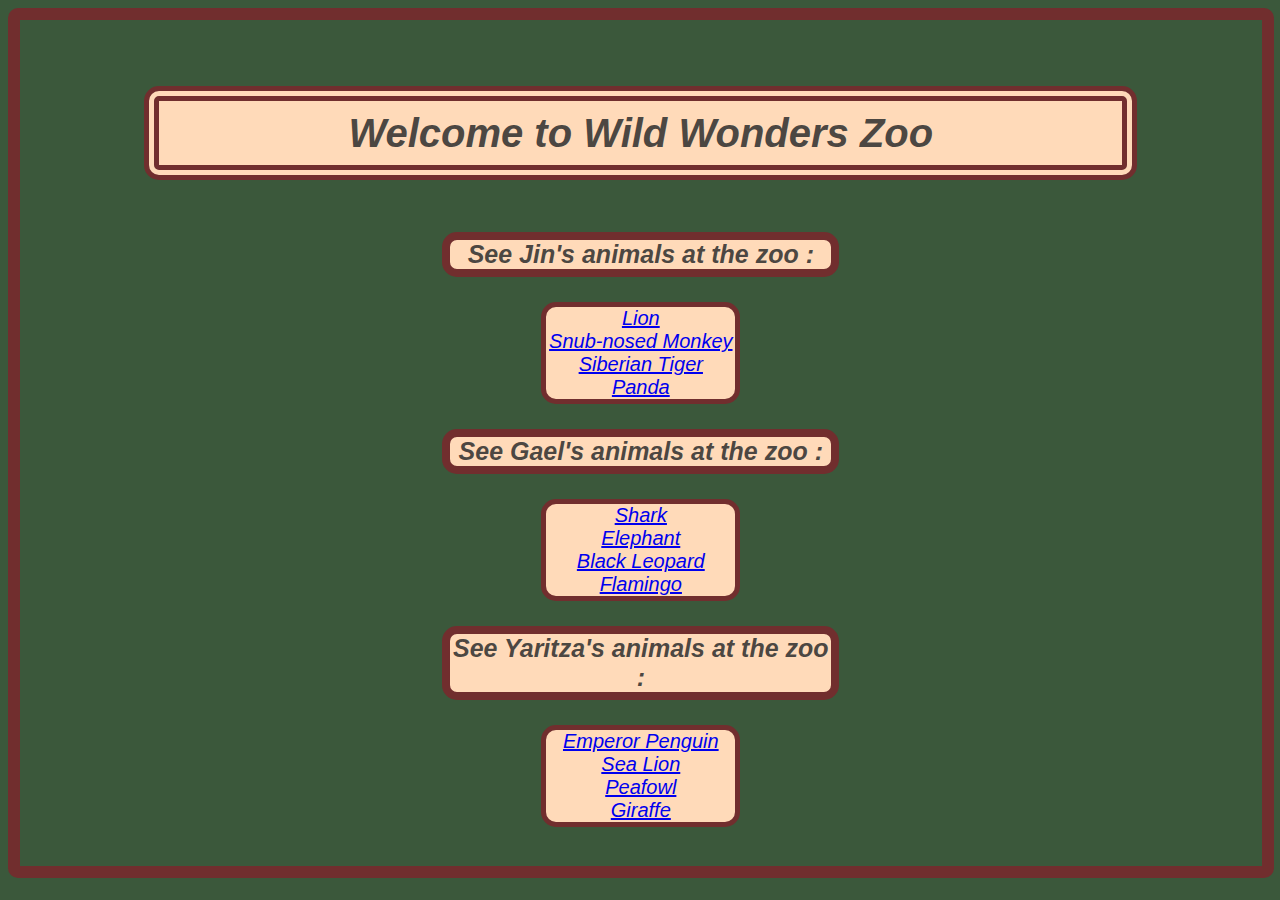
<file: index.html>
<!DOCTYPE html>
<html>
  <head>
    <meta charset="UTF-8">
    <meta name="viewport" content="width=device-width, initial-scale=1.0">
    <title>Jin and Gael's Zoo</title>
    <link rel="stylesheet" type="text/css" href="css/index.css">
  </head>
  <body>
    <div class="front-page">
      <h1 class="header-1">Welcome to Wild Wonders Zoo</h1>
      <h3 class="header-2">See Jin's animals at the zoo :</h3>
      <div class="link">
        <a href="lion.html">Lion</a>
        <a href="monkey.html">Snub-nosed Monkey</a>
        <a href="tiger.html">Siberian Tiger</a>
        <a href="panda.html">Panda</a>
      </div>
      <h3 class="header-2">See Gael's animals at the zoo :</h3>
      <div class="link">
        <a href="shark.html">Shark</a>
        <a href="elephant.html">Elephant</a>
        <a href="black-leopard.html">Black Leopard</a>
        <a href="flamingo.html">Flamingo</a>
      </div>
      <h3 class="header-2">See Yaritza's animals at the zoo :</h3>
      <div class="link">
        <a href="emperor-penguins.html">Emperor Penguin</a>
        <a href="sea-lions.html">Sea Lion</a>
        <a href="peacock.html">Peafowl</a>
        <a href="giraffe.html">Giraffe</a>
  </div>
  </body>
</html>
</file>
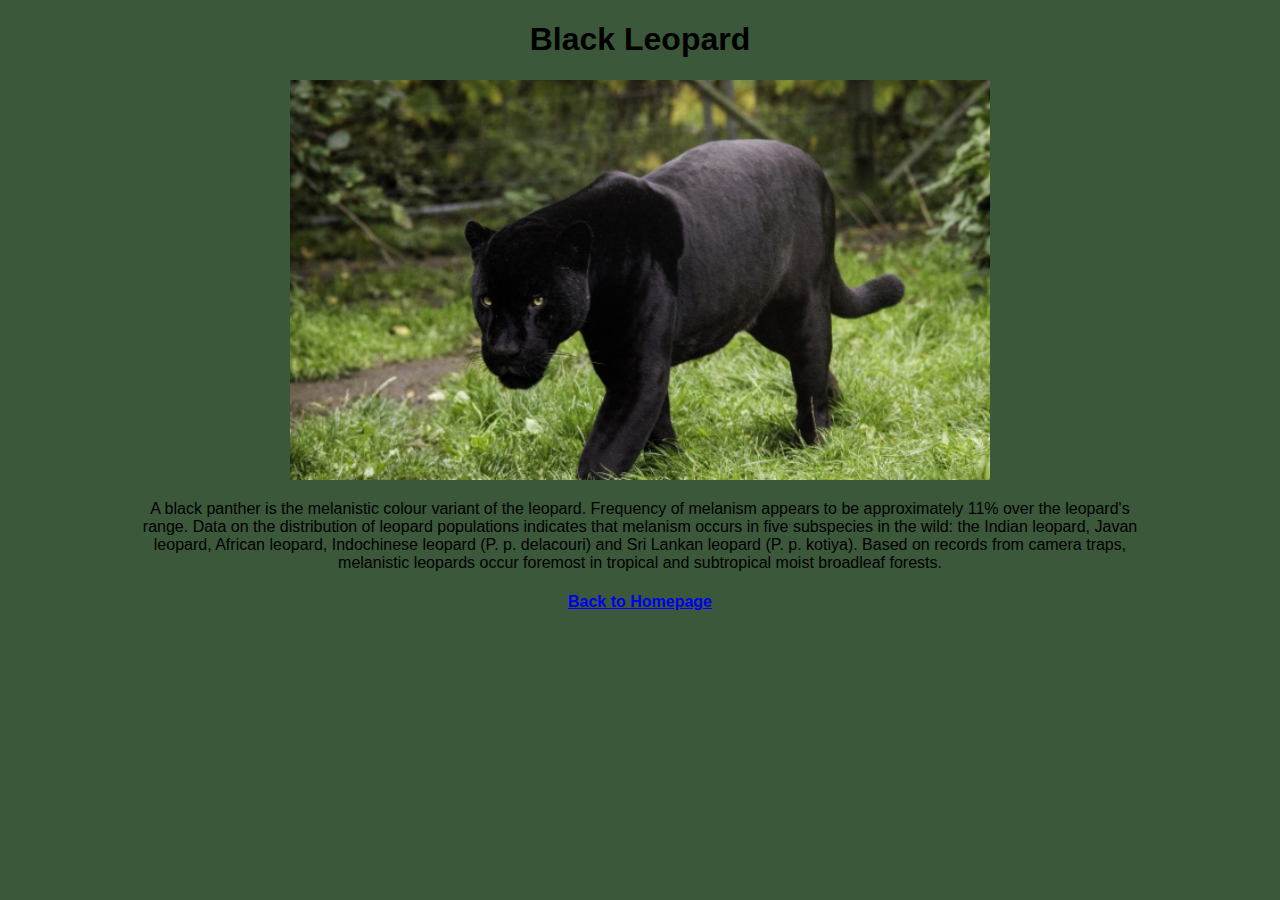
<file: black-leopard.html>
<!DOCTYPE html>
<html>
    <head>
        <title>Gael's Zoo - Black Leopard</title>
        <link rel="stylesheet" type="text/css" href="css/blackleopard.css" >
    </head>
    <body>
        <h1> Black Leopard </h1>
        <img src="img/Black_Leopard-1.jpg" alt="scary looking big cat">
        <p>
            A black panther is the melanistic colour variant of the leopard. 
            Frequency of melanism appears to be approximately 11% over the leopard's range. 
            Data on the distribution of leopard populations indicates that melanism occurs in 
            five subspecies in the wild: the Indian leopard, Javan leopard, African leopard, 
            Indochinese leopard (P. p. delacouri) and Sri Lankan leopard (P. p. kotiya). 
            Based on records from camera traps, melanistic leopards occur foremost in tropical 
            and subtropical moist broadleaf forests.
        </p>
        <h4 id="return-link"><a href="index.html">Back to Homepage</a></h4>
    </body>
</html>
</file>
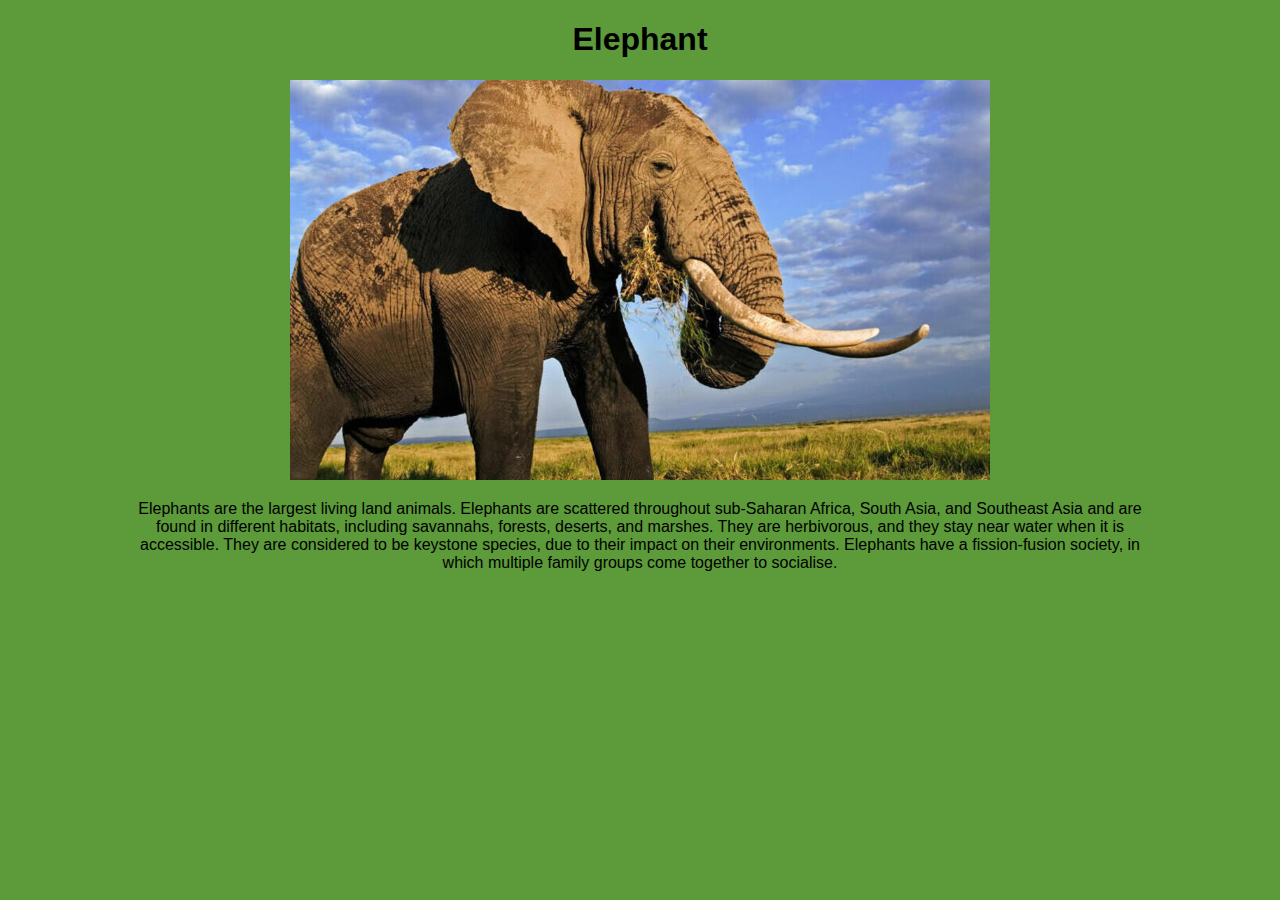
<file: elephant.html>
<!DOCTYPE html>
<html>
    <head>
        <title>Gael's Zoo - Elephant</title>
        <link rel="stylesheet" type="text/css" href="css/elephant.css" >
    </head>
    <body>
        <h1> Elephant </h1>
        <img src="img/Elephant-1.jpg" alt="Just a really big elephant">
        <p>
            Elephants are the largest living land animals. Elephants are scattered throughout sub-Saharan Africa,
            South Asia, and Southeast Asia and are found in different habitats, including savannahs, forests, deserts, 
            and marshes. They are herbivorous, and they stay near water when it is accessible. They are considered to be keystone species, 
            due to their impact on their environments. Elephants have a fission-fusion society, in which multiple family groups come together 
            to socialise.
        </p>
    </body>
</html>
</file>
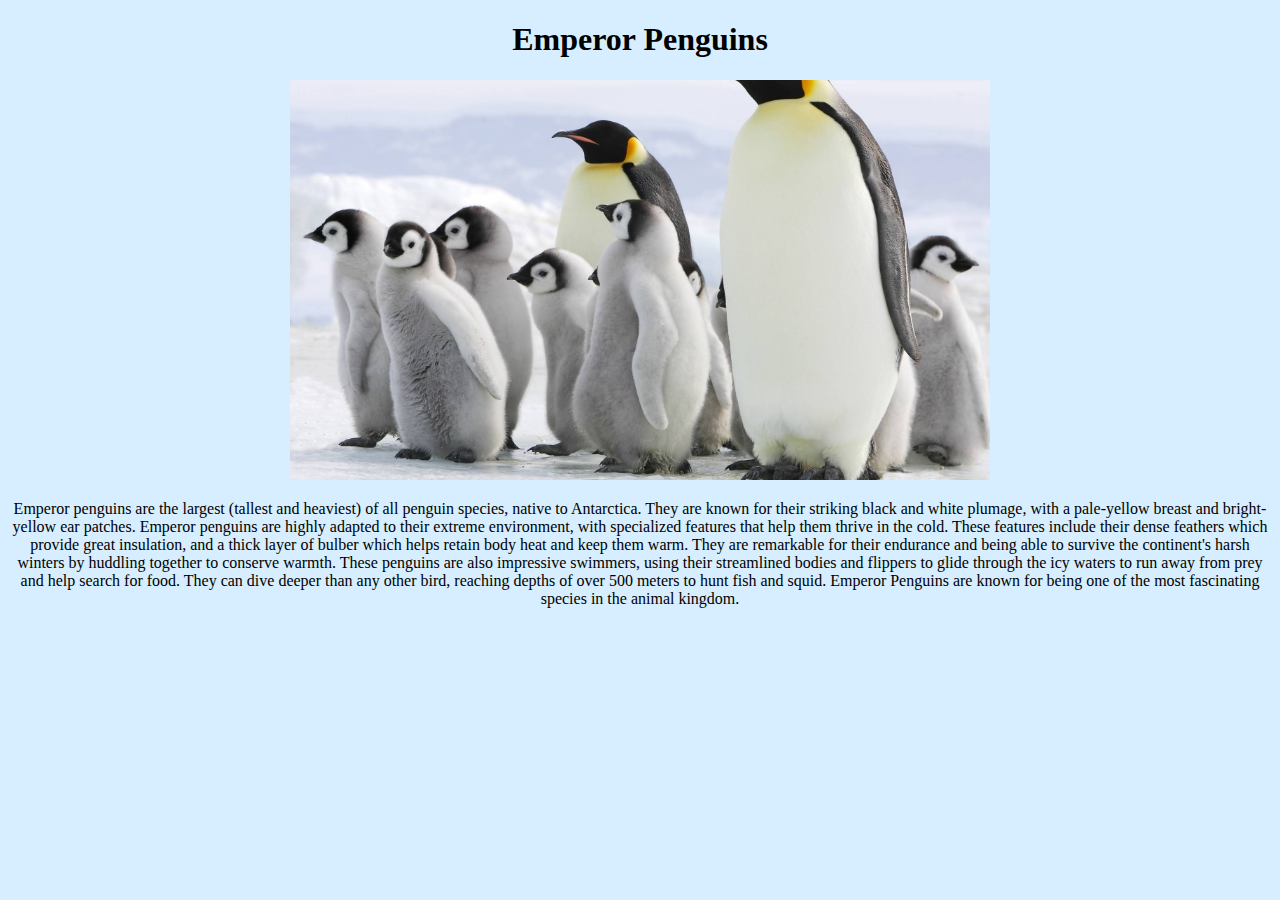
<file: emperor-penguins.html>
<!--
Author: Yaritza Yanez
Course: WebDevelopment
Assignment: Project 1 Zoo
Task: Create a zoo with 4 animals using html and css
-->

<!DOCTYPE html>
<html>
    <head>
        <title>Yaritza's Zoo - Emperor Penguins</title>
        <link rel="stylesheet" type="text/css" href="css/emperor-penguins.css">
    </head>
    <body>
        <h1>Emperor Penguins</h1>
        <img src="img/emperor-penguins.jpg" alt="Emperor Penguins">
        <p>
            Emperor penguins are the largest (tallest and heaviest) of all penguin species, native to Antarctica. 
            They are known for their striking black and white plumage, with a pale-yellow breast and bright-yellow ear patches.
            Emperor penguins are highly adapted to their extreme environment, with specialized features that help them thrive in the cold.
            These features include their dense feathers which provide great insulation, and a thick layer of bulber which helps retain body heat and keep them warm.
            They are remarkable for their endurance and being able to survive the continent's harsh winters by huddling together to conserve warmth. 
            These penguins are also impressive swimmers, using their streamlined bodies and flippers to glide through the icy waters to run away from prey and help search for food.
            They can dive deeper than any other bird, reaching depths of over 500 meters to hunt fish and squid.
            Emperor Penguins are known for being one of the most fascinating species in the animal kingdom. 
        </p>
    </body>
</html>
</file>
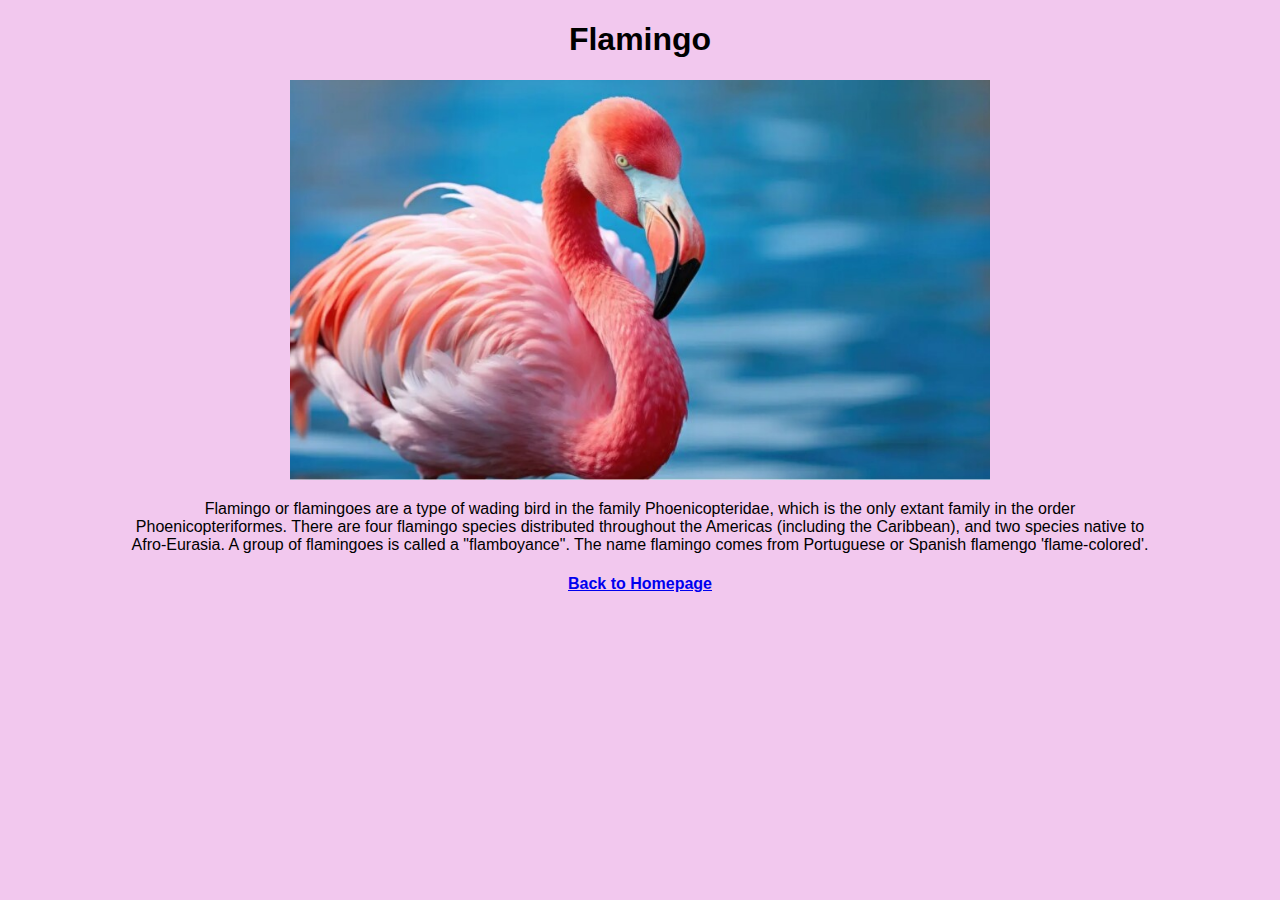
<file: flamingo.html>
<!DOCTYPE html>
<html>
    <head>
        <title>Gael's Zoo - Flamingo</title>
        <link rel="stylesheet" type="text/css" href="css/flamingo.css" >
    </head>
    <body>
        <h1> Flamingo </h1>
        <img src="img/Flamingo-1.jpeg" alt="super pink flamingo">
        <p>
            Flamingo or flamingoes are a type of wading bird in the family Phoenicopteridae, 
            which is the only extant family in the order Phoenicopteriformes. There are four flamingo species 
            distributed throughout the Americas (including the Caribbean), and two species native to Afro-Eurasia.
            A group of flamingoes is called a "flamboyance". The name flamingo comes from Portuguese or Spanish flamengo 
            'flame-colored'.
        </p>
        <h4 id="return-link"><a href="index.html">Back to Homepage</a></h4>
    </body>
</html>
</file>
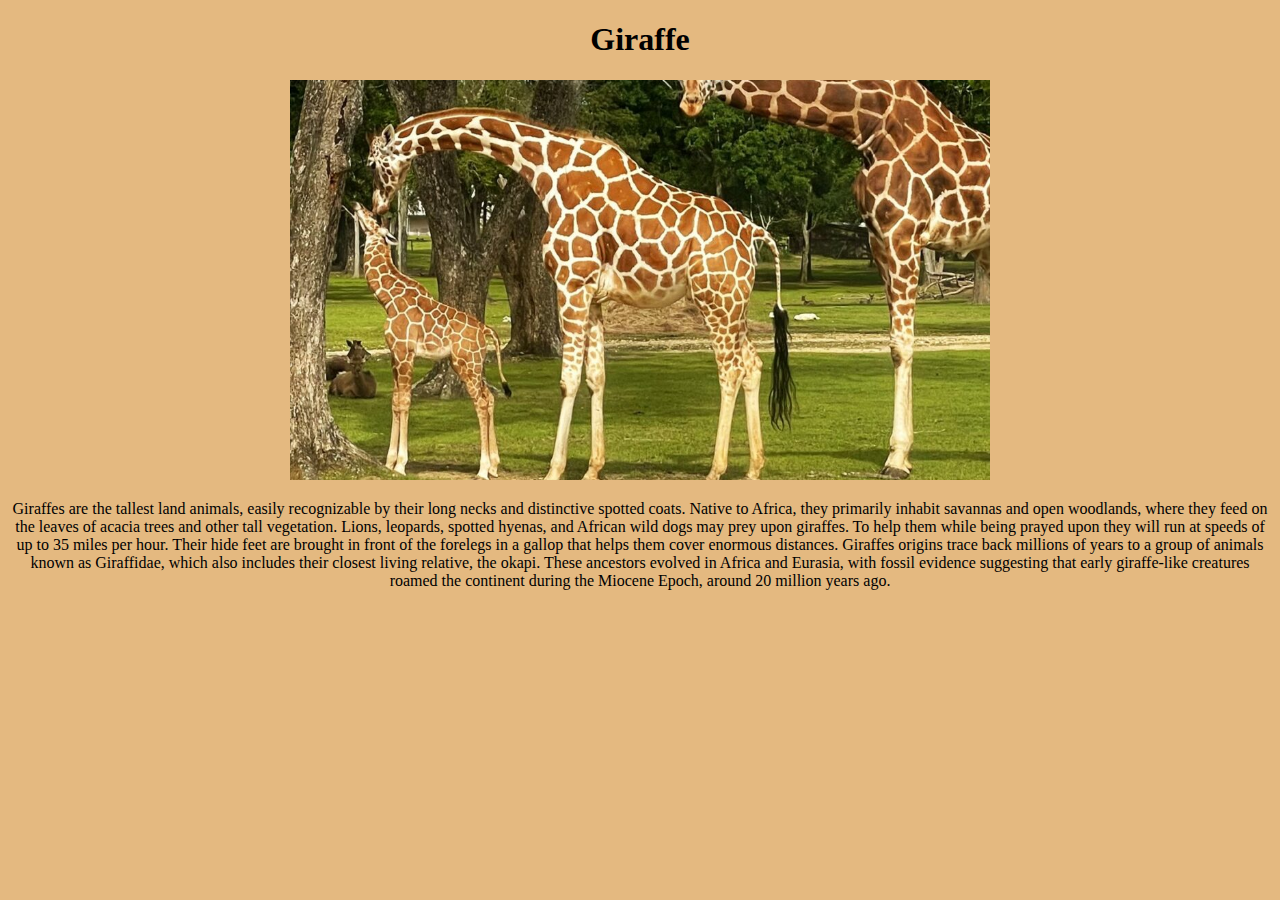
<file: giraffe.html>
<!--
Author: Yaritza Yanez
Course: WebDevelopment
Assignment: Project 1 Zoo
Task: Create a zoo with 4 animals using html and css
-->

<!DOCTYPE html>
<html>
    <head>
        <title>Yaritza's Zoo - Giraffe</title>
        <link rel="stylesheet" type="text/css" href="css/giraffe.css">
    </head>
    <body>
        <h1>Giraffe</h1>
        <img src="img/giraffe.jpg" alt="Giraffe">
        <p>
            Giraffes are the tallest land animals, easily recognizable by their long necks and distinctive spotted coats. 
            Native to Africa, they primarily inhabit savannas and open woodlands, where they feed on the leaves of acacia trees and other tall vegetation.
            Lions, leopards, spotted hyenas, and African wild dogs may prey upon giraffes. To help them while being prayed upon they will run at speeds of up to 35 miles per hour.
            Their hide feet are brought in front of the forelegs in a gallop that helps them cover enormous distances. 
            Giraffes origins trace back millions of years to a group of animals known as Giraffidae, which also includes their closest living relative, the okapi. 
            These ancestors evolved in Africa and Eurasia, with fossil evidence suggesting that early giraffe-like creatures roamed the continent during the Miocene Epoch, around 20 million years ago.
        </p>
    </body>
</html>
</file>
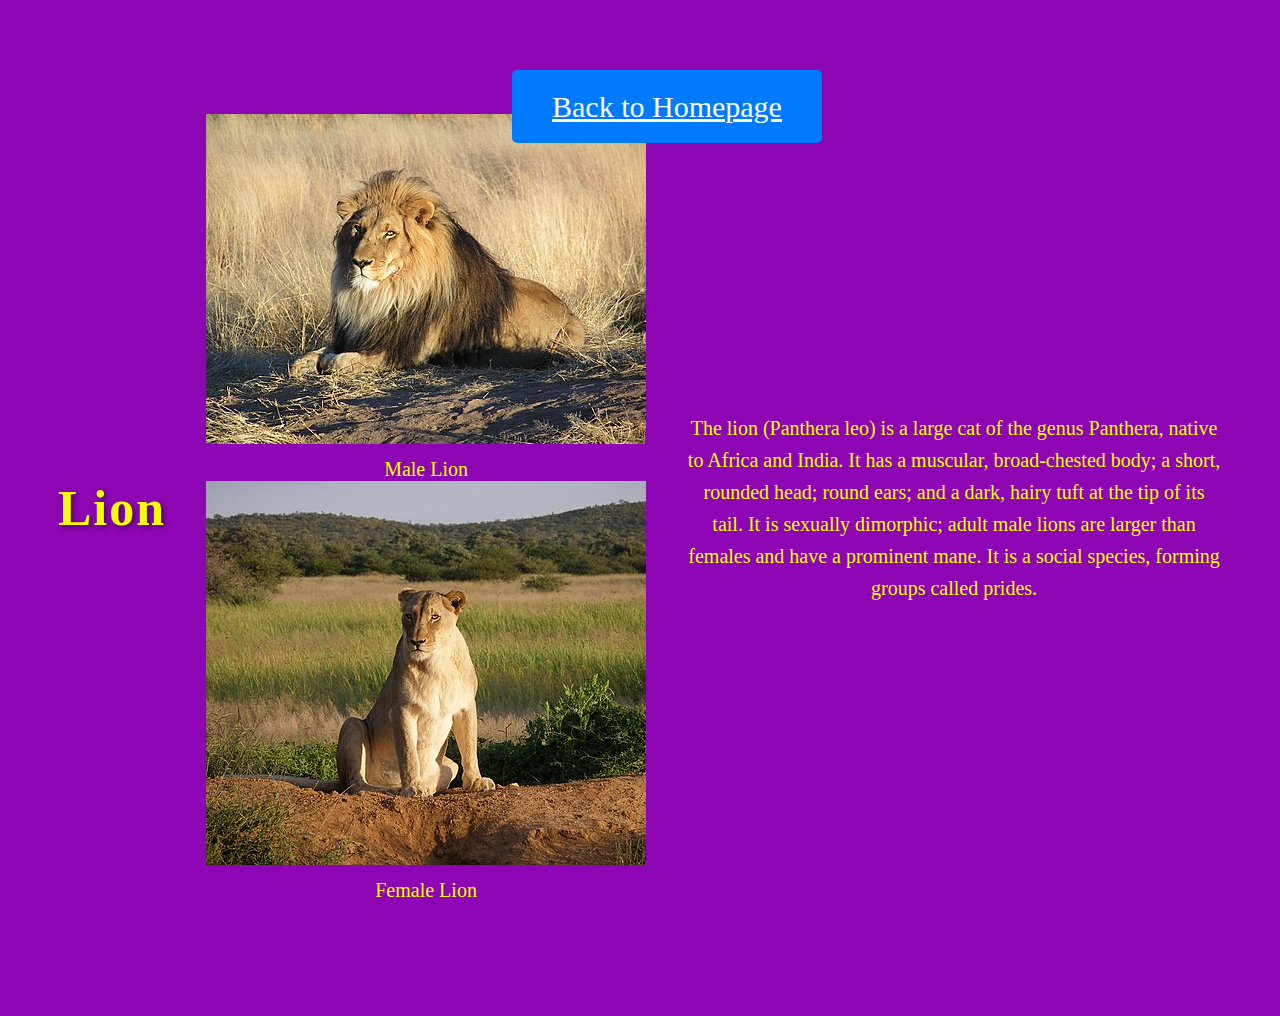
<file: lion.html>
<!DOCTYPE html>
<html>
    <head>
        <title>Jin's Zoo - Lion</title>
        <link rel="stylesheet" type="text/css" href="css/zoo.css" >
    </head>
    <body>
        <div class="back-to-home">
            <a href="index.html">Back to Homepage</a>
        </div>
        <h1> Lion </h1>
        <figure>
            <img src="img/Lion_waiting_in_Namibia.jpg" alt="Male Lion">
            <figcaption>Male Lion</figcaption>
            <img src="img/Okonjima_Lioness.jpg" alt="Female Lion">
            <figcaption>Female Lion</figcaption>
        </figure>
        <p>
            The lion (Panthera leo) is a large cat of the genus Panthera, native to Africa and 
            India. It has a muscular, broad-chested body; a short, rounded head; round ears; and 
            a dark, hairy tuft at the tip of its tail. It is sexually dimorphic; adult male lions 
            are larger than females and have a prominent mane. It is a social species, forming 
            groups called prides. 
        </p>
    </body>
</html>
</file>
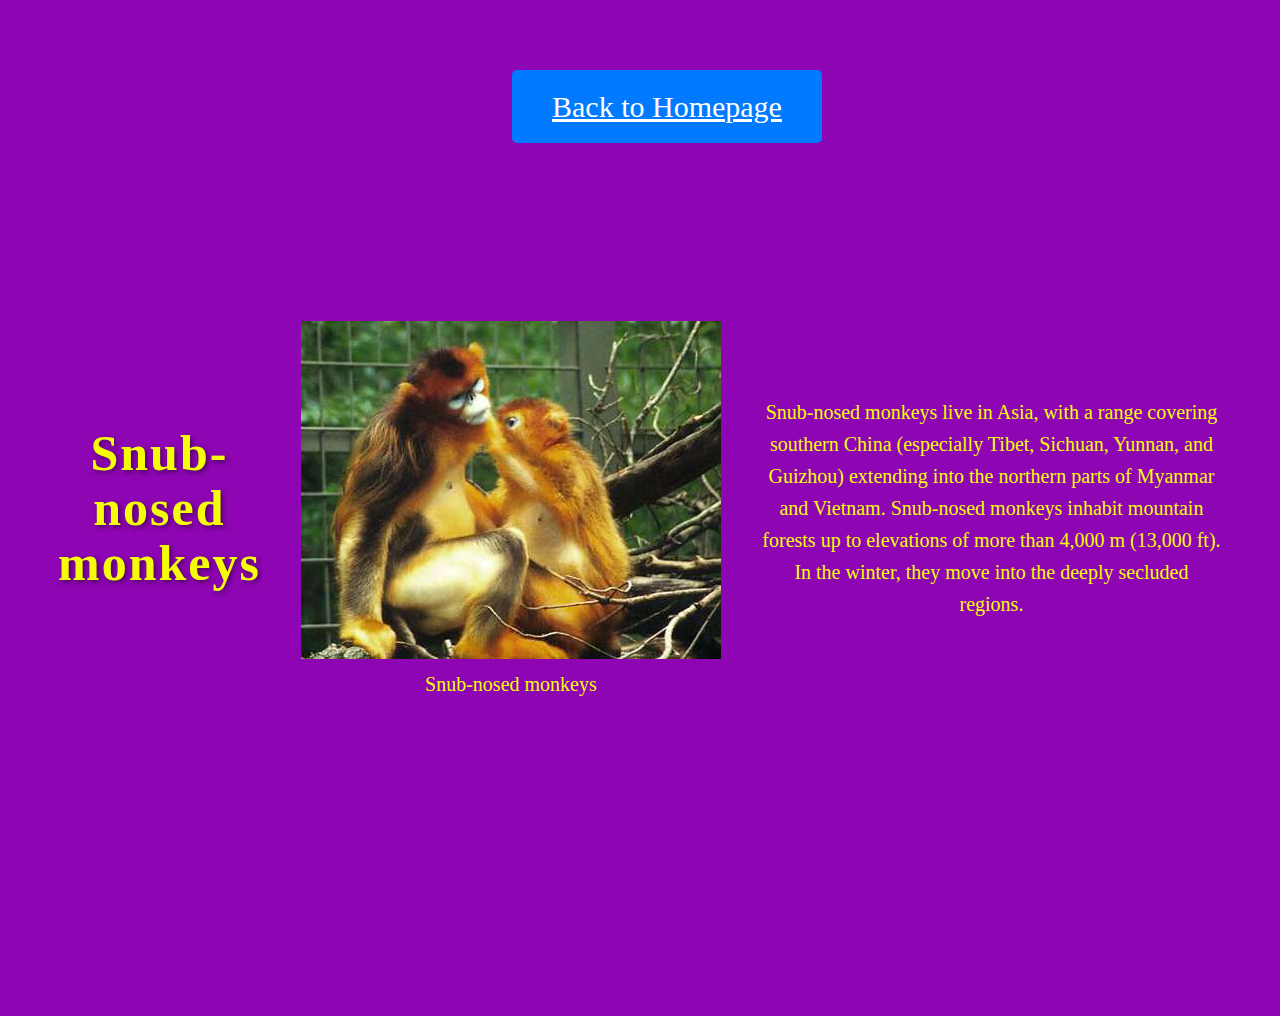
<file: monkey.html>
<!DOCTYPE html>
<html>
    <head>
        <title>Jin's Zoo - Snub-nosed monkeys</title>
        <link rel="stylesheet" type="text/css" href="css/zoo.css" >
    </head>
    <body>
        <div class="back-to-home">
            <a href="index.html">Back to Homepage</a>
        </div>
        <h1> Snub-nosed monkeys </h1>
        <figure>
            <img src="img/Snub-nosed monkeys.jpg" alt="Snub-nosed monkeys">
            <figcaption> Snub-nosed monkeys </figcaption>
        </figure>
        <p>
            Snub-nosed monkeys live in Asia, with a range covering southern China 
            (especially Tibet, Sichuan, Yunnan, and Guizhou) extending into the northern parts 
            of Myanmar and Vietnam. Snub-nosed monkeys inhabit mountain forests up to elevations 
            of more than 4,000 m (13,000 ft). In the winter, they move into the deeply secluded 
            regions. 
        </p>
    </body>
</html>
</file>
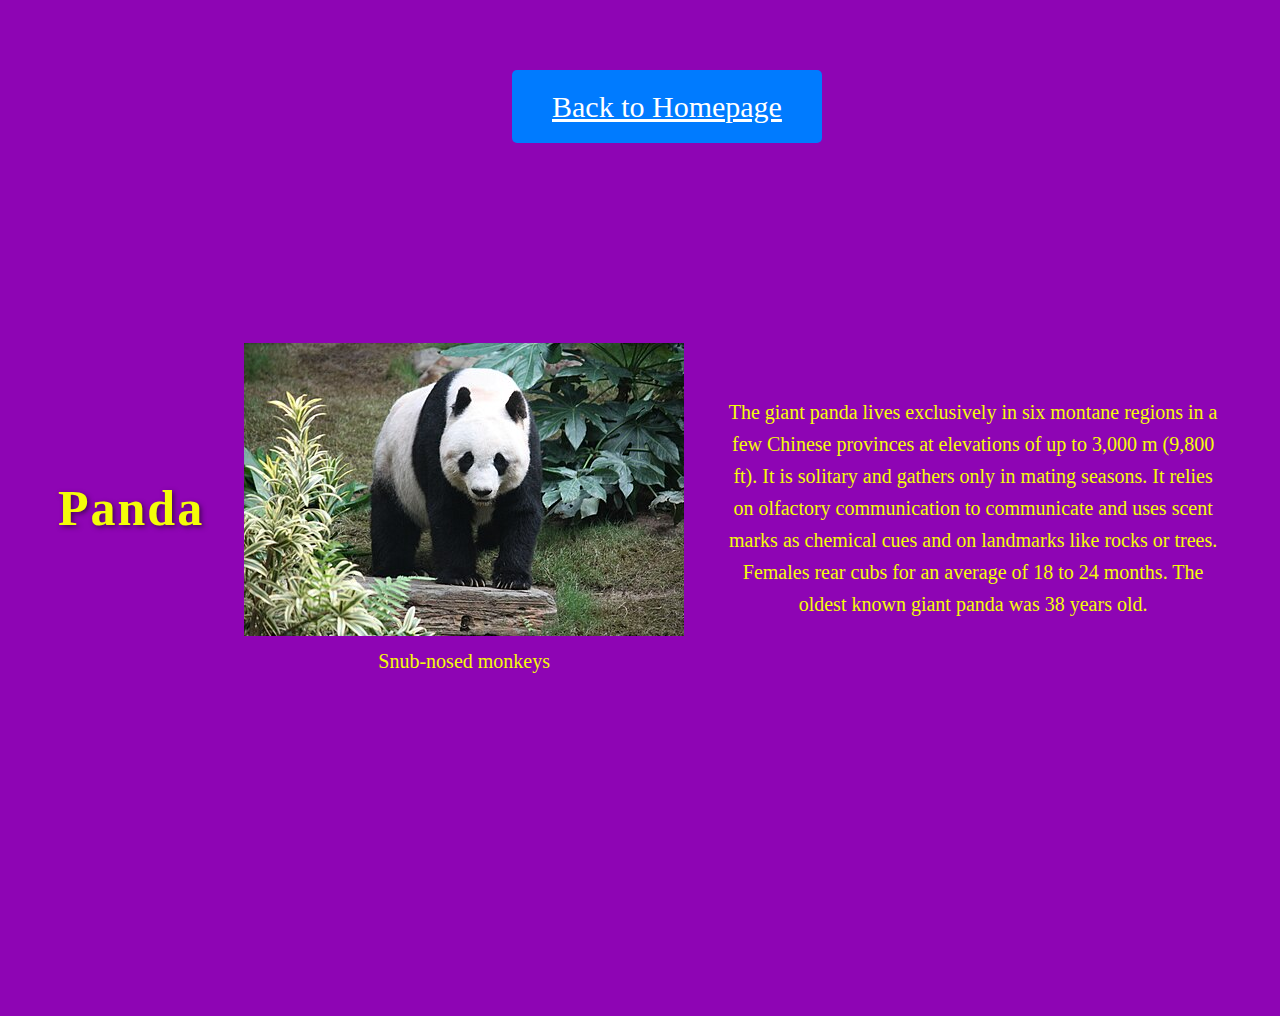
<file: panda.html>
<!DOCTYPE html>
<html>
    <head>
        <title>Panda</title>
        <link rel="stylesheet" type="text/css" href="css/zoo.css">
    </head>
    <body>
        <div class="back-to-home">
            <a href="index.html">Back to Homepage</a>
        </div>
        <h1>Panda</h1>
            <figure>
                <img src="img/Grosser_Panda.JPG" alt="Panda">
            <figcaption> Snub-nosed monkeys </figcaption>
        </figure>
       
        <p>The giant panda lives exclusively in six montane regions in a few Chinese provinces at 
            elevations of up to 3,000 m (9,800 ft). It is solitary and gathers only in mating 
            seasons. It relies on olfactory communication to communicate and uses scent marks as 
            chemical cues and on landmarks like rocks or trees. Females rear cubs for an average 
            of 18 to 24 months. The oldest known giant panda was 38 years old.
        </p>
    </body>
</html>
</file>
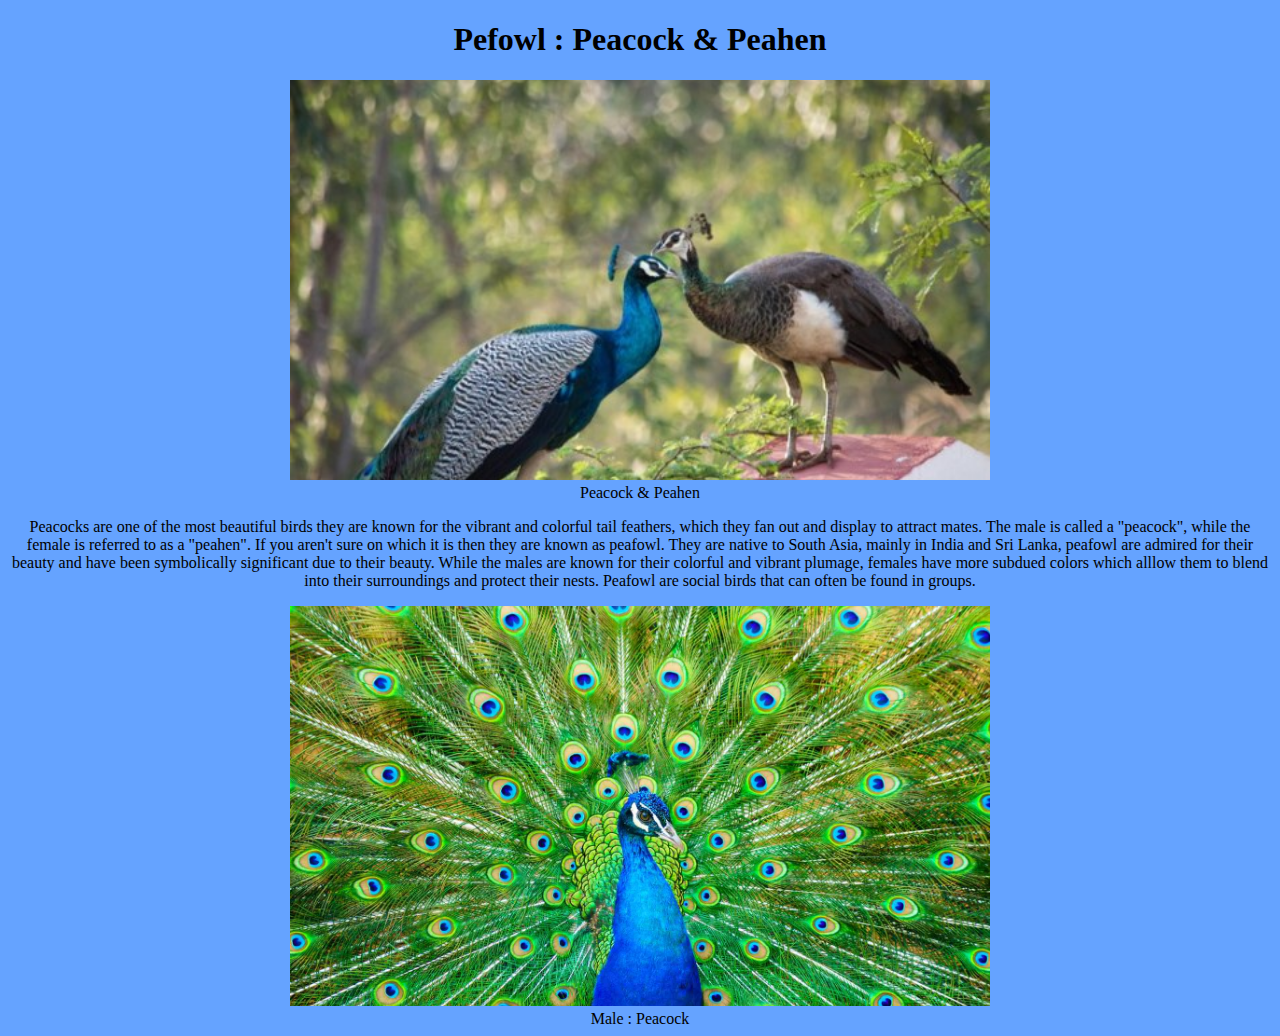
<file: peacock.html>
<!--
Author: Yaritza Yanez
Course: WebDevelopment
Assignment: Project 1 Zoo
Task: Create a zoo with 4 animals using html and css
-->

<!DOCTYPE html>
<html>
    <head>
        <title>Yaritza's Zoo - Peafowl</title>
        <link rel="stylesheet" type="text/css" href="css/peacock.css">
    </head>
    <body>
        <h1>Pefowl : Peacock & Peahen</h1>
        <img src="img/peahen.jpeg" alt="Peacock & Peahen">
        <figcaption>Peacock & Peahen</figcaption>
        <p>
            Peacocks are one of the most beautiful birds they are known for the vibrant and colorful tail feathers, which they fan out and display to attract mates. 
            The male is called a "peacock", while the female is referred to as a "peahen". If you aren't sure on which it is then they are known as peafowl. 
            They are native to South Asia, mainly in India and Sri Lanka, peafowl are admired for their beauty and have been symbolically significant due to their beauty.
            While the males are known for their colorful and vibrant plumage, females have more subdued colors which alllow them to blend into their surroundings and protect their nests. 
            Peafowl are social birds that can often be found in groups.
        </p>

        <img src="img/peacock.jpg" alt="Peacock & Peahen">
        <figcaption>Male : Peacock</figcaption>
    </body>
</html>
</file>
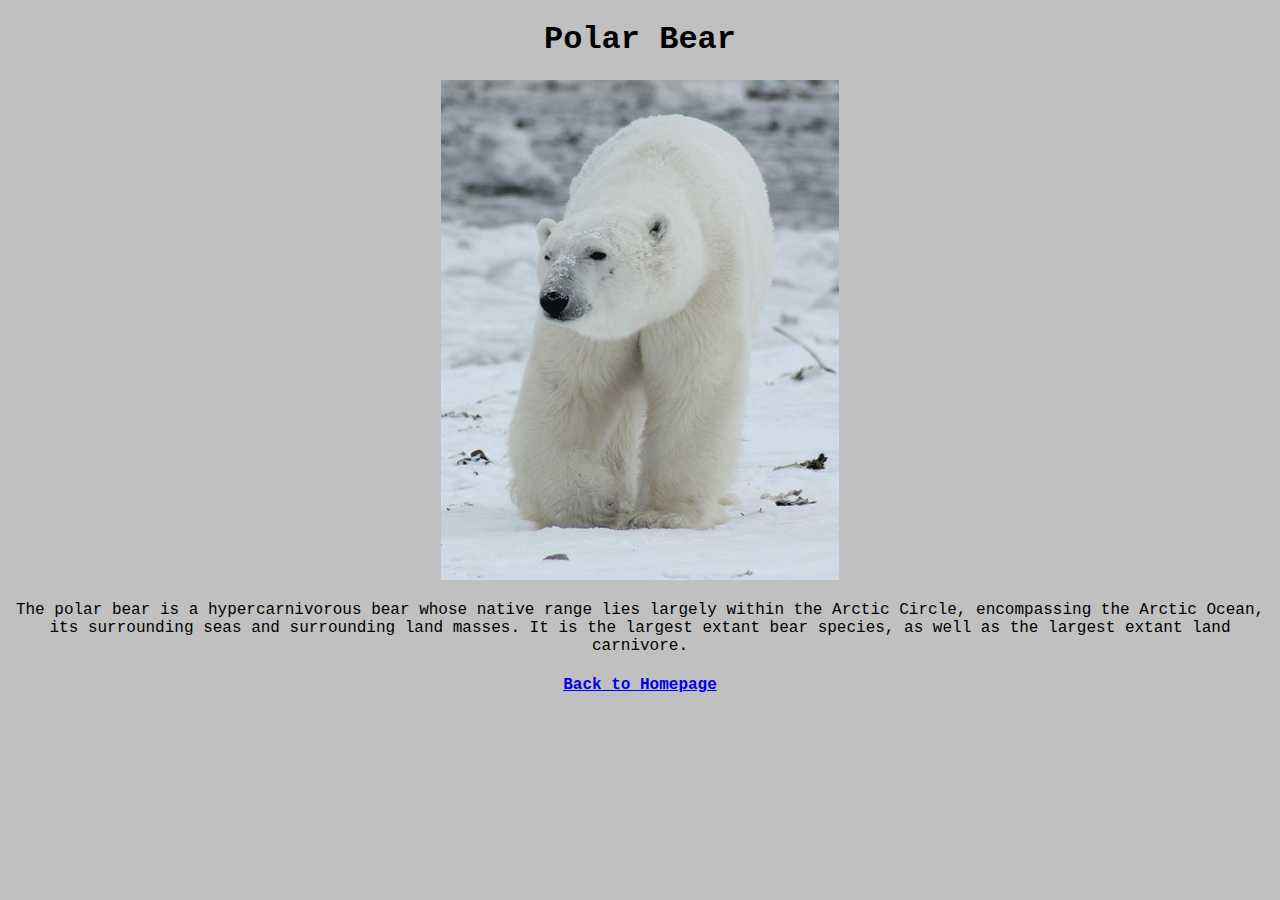
<file: polar-bear.html>
<!DOCTYPE html>
<html>
  <head>
    <title>Johnny's Zoo - Polar Bear</title>
    <link rel="stylesheet" type="text/css" href="css/polar-bear.css">
  </head>
  <body>
    <h1>Polar Bear</h1>
    <img src="img/polar-bear.gif" alt="polar bear">
    <p>
      The polar bear is a hypercarnivorous bear whose native range lies largely within the Arctic Circle, 
      encompassing the Arctic Ocean, its surrounding seas and surrounding land masses. 
      It is the largest extant bear species, as well as the largest extant land carnivore.
    </p>
    <h4 id="return-link"><a href="index.html">Back to Homepage</a></h4> 
  </body>
</html>
</file>
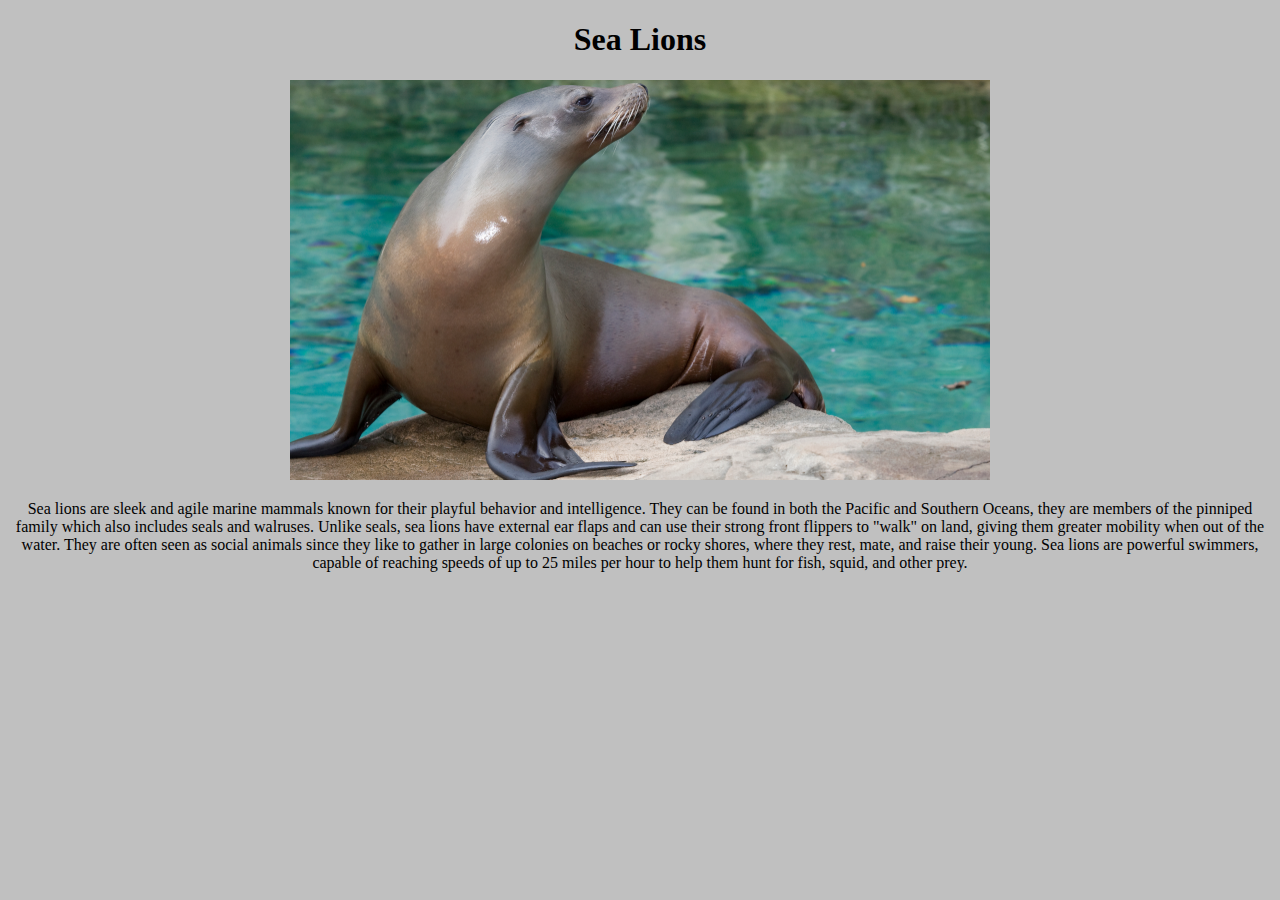
<file: sea-lions.html>
<!--
Author: Yaritza Yanez
Course: WebDevelopment
Assignment: Project 1 Zoo
Task: Create a zoo with 4 animals using html and css
-->

<!DOCTYPE html>
<html>
    <head>
        <title>Yaritza's Zoo - Sea Lions</title>
        <link rel="stylesheet" type="text/css" href="css/sea-lions.css">
    </head>
    <body>
        <h1>Sea Lions</h1>
        <img src="img/sea-lions.jpg" alt="Sea Lions">
        <p>
            Sea lions are sleek and agile marine mammals known for their playful behavior and intelligence. 
            They can be found in both the Pacific and Southern Oceans, they are members of the pinniped family which also includes seals and walruses. 
            Unlike seals, sea lions have external ear flaps and can use their strong front flippers to "walk" on land, giving them greater mobility when out of the water. 
            They are often seen as social animals since they like to gather in large colonies on beaches or rocky shores, where they rest, mate, and raise their young. 
            Sea lions are powerful swimmers, capable of reaching speeds of up to 25 miles per hour to help them hunt for fish, squid, and other prey. 
        </p>
    </body>
</html>
</file>
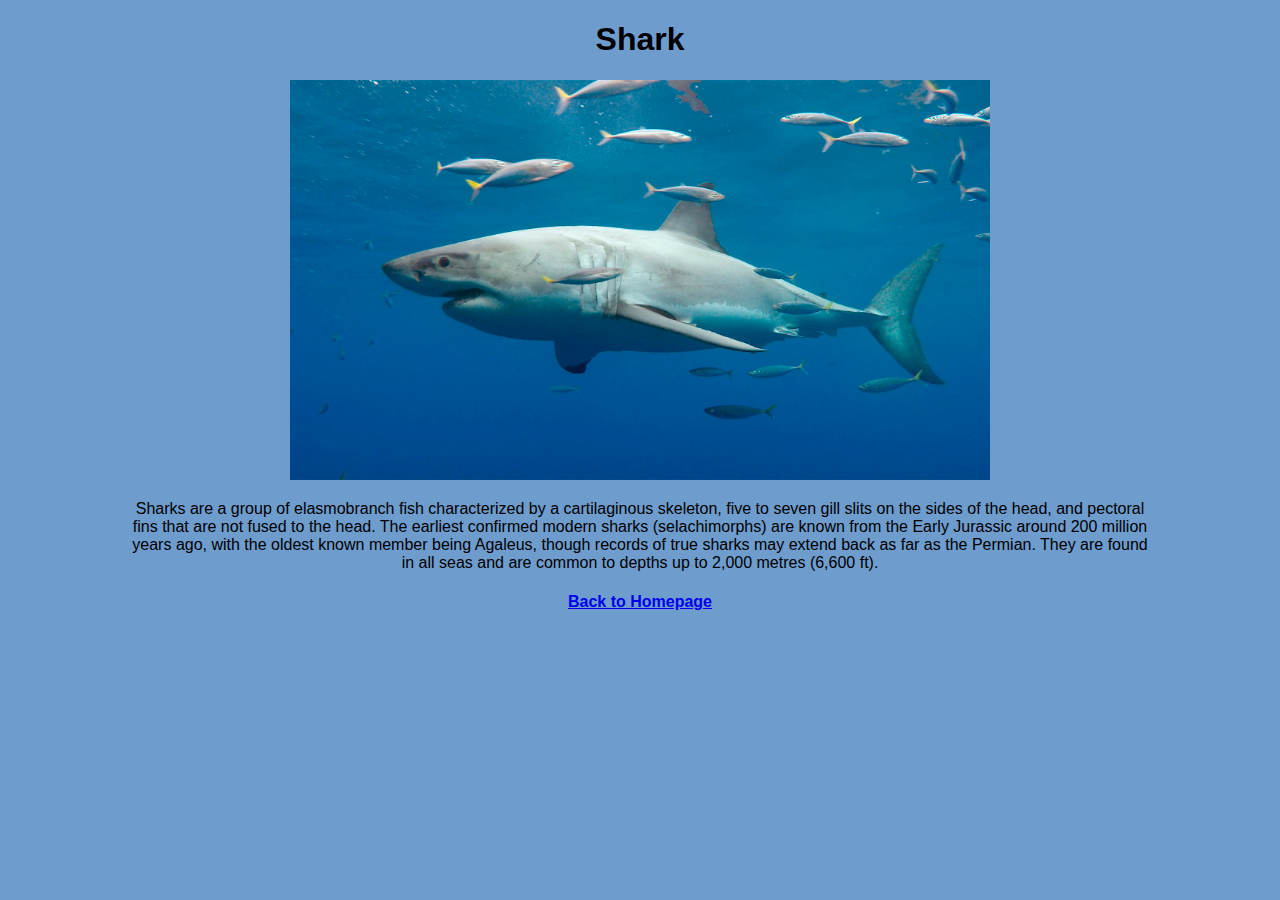
<file: shark.html>
<!DOCTYPE html>
<html>
    <head>
        <title>Gael's Zoo - Shark</title>
        <link rel="stylesheet" type="text/css" href="css/shark.css" >
    </head>
    <body>
        <h1> Shark </h1>
        <img src="img/Shark-1.jpg" alt="A Shark of a certain type">
        <p>
            Sharks are a group of elasmobranch fish characterized by a cartilaginous skeleton, 
            five to seven gill slits on the sides of the head, and pectoral fins that are not fused to the head.
            The earliest confirmed modern sharks (selachimorphs) are known from the Early Jurassic around 200 million years ago, 
            with the oldest known member being Agaleus, though records of true sharks may extend back as far as the Permian.
            They are found in all seas and are common to depths up to 2,000 metres (6,600 ft). 
        </p>
        <h4 id="return-link"><a href="index.html">Back to Homepage</a></h4>
    </body>
</html>
</file>
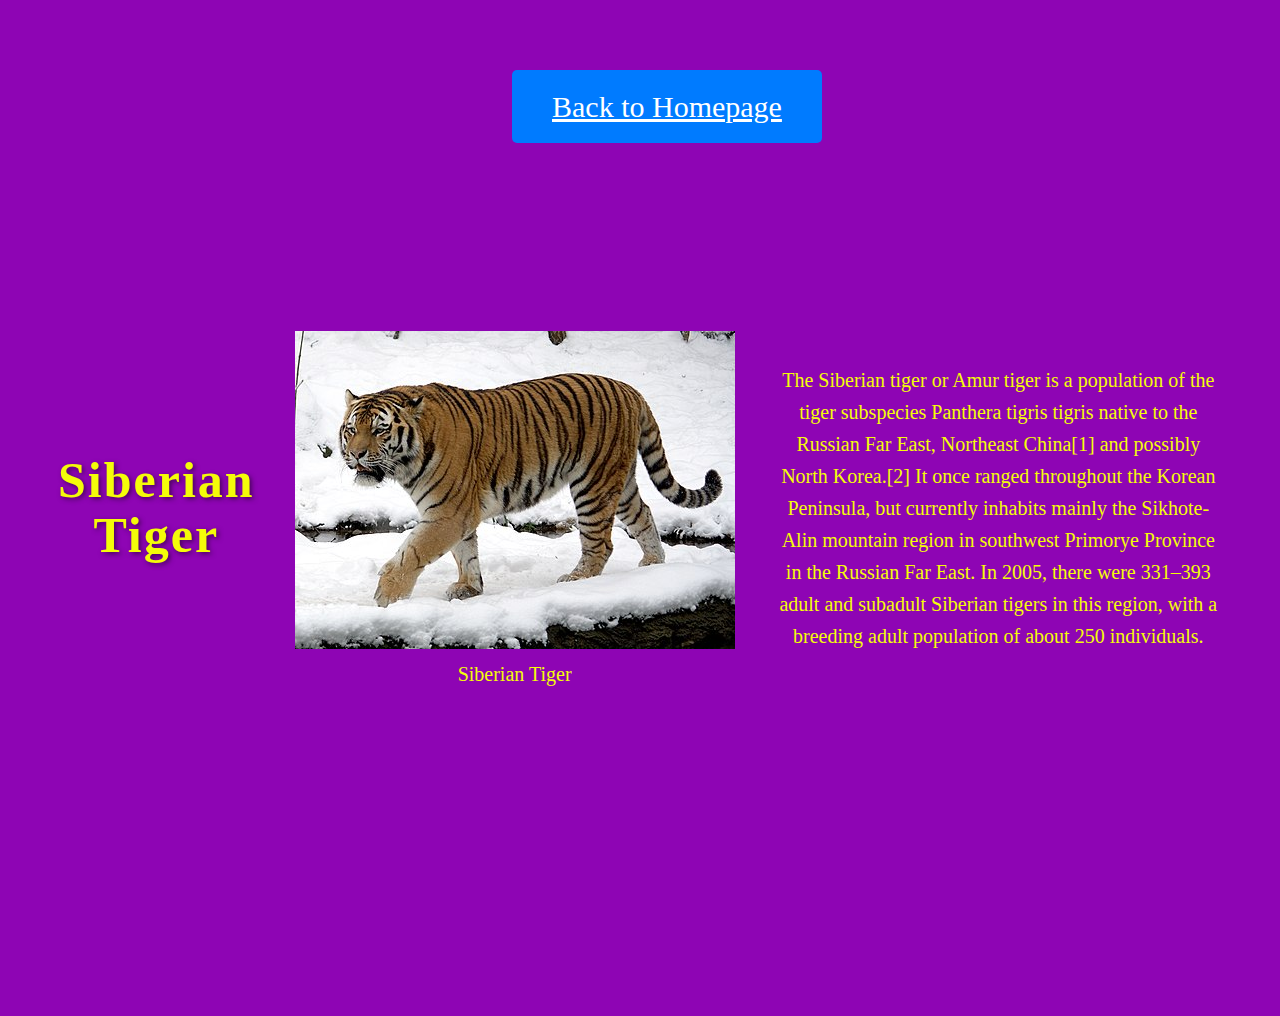
<file: tiger.html>
<!DOCTYPE html>
<html>
    <head>
        <title>Siberian Tiger</title>
        <link rel="stylesheet" type="text/css" href="css/zoo.css">
    </head>
    <body>
        <div class="back-to-home">
            <a href="index.html">Back to Homepage</a>
        </div>
        <h1>Siberian Tiger</h1>
        <figure>
            <img src="img/Siberian tiger.jpg" alt="Siberian Tiger">
            <figcaption> Siberian Tiger </figcaption>
        </figure>

        <p>The Siberian tiger or Amur tiger is a population of the tiger subspecies Panthera 
            tigris tigris native to the Russian Far East, Northeast China[1] and possibly North 
            Korea.[2] It once ranged throughout the Korean Peninsula, but currently inhabits 
            mainly the Sikhote-Alin mountain region in southwest Primorye Province in the Russian 
            Far East. In 2005, there were 331–393 adult and subadult Siberian tigers in this 
            region, with a breeding adult population of about 250 individuals. 
        </p>
    </body>
</html>
</file>
<file: css/index.css>
body {
  display: flex;
  justify-content: center;
  flex-direction: column;
  background-color: rgb(59, 88, 59);
  color: rgba(44, 44, 44, 0.842); 
  border: 12px solid rgb(113, 46, 46);
  border-radius: 10px;   /* Rounds the border corners */
  height: 94vb;   /* ##vb = ##-percent of the webpage's height */
  width:  97vi;   /* ##vi = ##-percent of the webpage's width */
}

a {
  font-size: 20px; /* Size of links */
}

.front-page {
  display: flex;
  flex-direction: column;
  font-family: 'Gill Sans', 'Noto Sans', sans-serif;
  text-align: center;
  font-style: italic;
  margin-left: 10%;
  margin-right: 10%;
  margin-top: 5%;
  margin-bottom: 5%;
}

.header-1 {
  font-size: 40px;
  border: 15px solid;
  border-style: double;
  padding: 1%;
}

.header-2 {
  font-size: 25px;
  border: 8px solid;
  margin-left: 30%;
  margin-right: 30%;
}

.link {
  display: flex;
  flex-direction: column;
  border: 5px solid;
  margin-left: 40%;
  margin-right: 40%;
}

.header-1,
.header-2,
.link {
  background-color: peachpuff;
  border-color: rgb(113, 46, 46);
}

.front-page,
.header-1,
.header-2,
.link {
  border-radius: 15px;
}
</file>
<file: css/blackleopard.css>
body {
    font-family: 'Segoe UI', Tahoma, Geneva, Verdana, sans-serif;
    background-color: rgb(59, 88, 59);
    text-align: center;
    margin-left: 10%;
    margin-right: 10%;
  }

img {
    width: 700px;
    height: 400px;
    object-fit: cover;
}
</file>
<file: css/elephant.css>
body {
    font-family: 'Segoe UI', Tahoma, Geneva, Verdana, sans-serif;
    background-color: rgb(92, 154, 58);
    text-align: center;
    margin-left: 10%;
    margin-right: 10%;
  }
  
img {
    width: 700px;
    height: 400px;
    object-fit: cover;
}
</file>
<file: css/emperor-penguins.css>
/*
Author: Yaritza Yanez
Course: WebDevelopment
Assignment: Project 1 Zoo
Task: Create a zoo with 4 animals using html and css
*/

body {
    font-family: 'Times New Roman', Times, serif;
    background-color: rgb(214, 238, 255);
    text-align: center;
  }

img {
    width: 700px;
    height: 400px;
    object-fit: cover;
  }
</file>
<file: css/flamingo.css>
body {
    font-family: 'Segoe UI', Tahoma, Geneva, Verdana, sans-serif;
    background-color: rgb(242, 200, 238);
    text-align: center;
    margin-left: 10%;
    margin-right: 10%;
  }
  
img {
    width: 700px;
    height: 400px;
    object-fit: cover;
}
</file>
<file: css/giraffe.css>
/*
Author: Yaritza Yanez
Course: WebDevelopment
Assignment: Project 1 Zoo
Task: Create a zoo with 4 animals using html and css
*/

body {
    font-family: 'Times New Roman', Times, serif;
    background-color: rgb(228, 185, 128);
    text-align: center;
  }

img {
    width: 700px;
    height: 400px;
    object-fit: cover;
  }
</file>
<file: css/zoo.css>
body {
    background-color: rgb(142, 5, 180);
    text-align: center;
    padding: 50px;
    height: 100vh;
    display: flex;
    align-items: center;
  }
  
  h1 {
    font-size: 50px;
    font-weight: bold;
    letter-spacing: 2px;
    color: #f4fc09;
    text-shadow: 2px 2px 5px rgba(0, 0, 0, 0.5);
    line-height: 1.1;
  }
  
  
  p {
    font-size: 20px;
    line-height: 1.6;
    color: #f4fc09;
  }
  

  
  figcaption {
    font-size: 20px;
    color: #f4fc09;
    margin-top: 10px;
  }

  .back-to-home {
    position: absolute;
    top: 10%;
    left: 40%;
}

  .back-to-home a {
    padding: 20px 40px;
    background-color: #007BFF;
    color: white;
    font-size: 30px;
    border-radius: 5px; 
  }
</file>
<file: css/peacock.css>
/*
Author: Yaritza Yanez
Course: WebDevelopment
Assignment: Project 1 Zoo
Task: Create a zoo with 4 animals using html and css
*/

body {
    font-family: 'Times New Roman', Times, serif;
    background-color: rgb(101, 163, 255);
    text-align: center;
  }

img {
    width: 700px;
    height: 400px;
    object-fit: cover;
  }
</file>
<file: css/polar-bear.css>
body {
  font-family: Courier New;
  background-color: silver;
  text-align: center;
}
</file>
<file: css/sea-lions.css>
/*
Author: Yaritza Yanez
Course: WebDevelopment
Assignment: Project 1 Zoo
Task: Create a zoo with 4 animals using html and css
*/

body {
    font-family: 'Times New Roman', Times, serif;
    background-color: silver;
    text-align: center;
  }

img {
    width: 700px;
    height: 400px;
    object-fit: cover;
  }
</file>
<file: css/shark.css>
body {
    font-family: 'Segoe UI', Tahoma, Geneva, Verdana, sans-serif;
    background-color: rgb(110, 156, 205);
    text-align: center;
    margin-left: 10%;
    margin-right: 10%;
  }

img {
    width: 700px;
    height: 400px;
    object-fit: cover;
}
</file>
